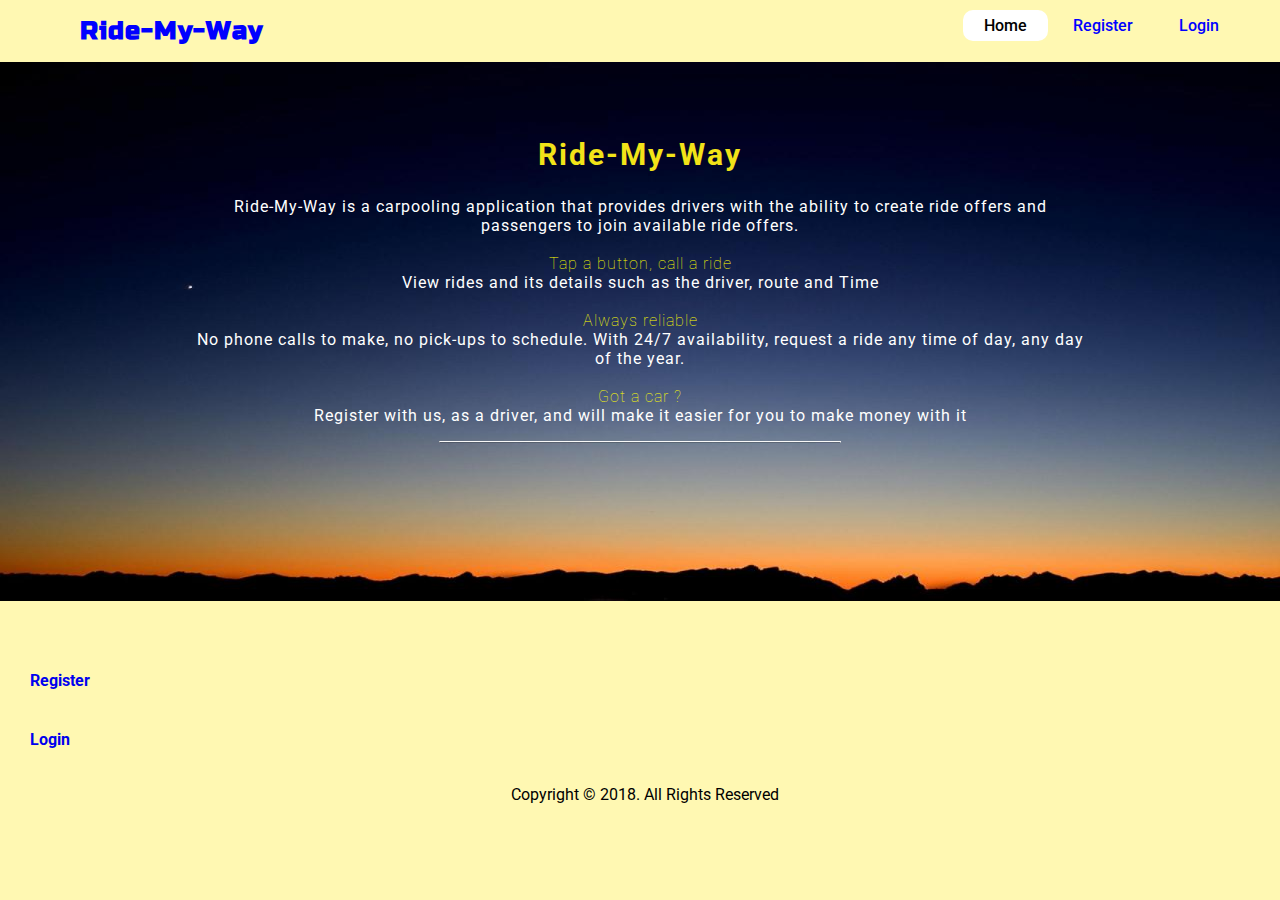
<file: index.html>
<!doctype html>
<html>
<head>
    <meta charset="UTF-8">
		<meta name="viewport" content="width=device-width, initial-scale=1.0">
    <title>Home</title>
		<link rel="stylesheet" href="index.css">
		<link href="https://fonts.googleapis.com/css?family=Roboto" rel="stylesheet">
		<link href="https://fonts.googleapis.com/css?family=Russo+One" rel="stylesheet">
</head>
<body>
	<header>
			<div class="main">
				<div class="logo">
					<ul>
						<li>Ride-My-Way</li>
					</ul>
				</div>
					<ul>
						<li class="active"><a href="#">Home</a></li>
						<li><a href="register_form.html">Register</a></li>
						<li><a href="login_form.html">Login</a></li>
					</ul>
			</div>
	</header>
	
	<div class="clear"></div>
	<div class="container">
		<div class="center">
			<h2>Ride-My-Way</h2>

			<p>Ride-My-Way is a carpooling application that provides drivers with the ability to create ride offers
					and passengers to join available ride offers.<br><br>
				<b class="title_description">Tap a button, call a ride</b><br>
				View rides and its details such as the driver, route and Time <br><br> <b class="title_description">Always reliable</b><br>No phone calls to make, no pick-ups to schedule. With 24/7 availability, request a ride any time of day, any day of the year.<br><br><b class="title_description">Got a car ?</b><br>Register with us, as a driver, and will make it easier for you to make money with it</p>
			<hr class="intro-divider">
		</div>
	</div>
	
	<footer>
		<li><a href="register_form.html">Register</a></li>
		<li><a href="login_form.html">Login</a></li>
		<p class="copyright text-muted small">Copyright © 2018. All Rights Reserved</p>
	</footer>
	
        

</body>
</html>
</file>
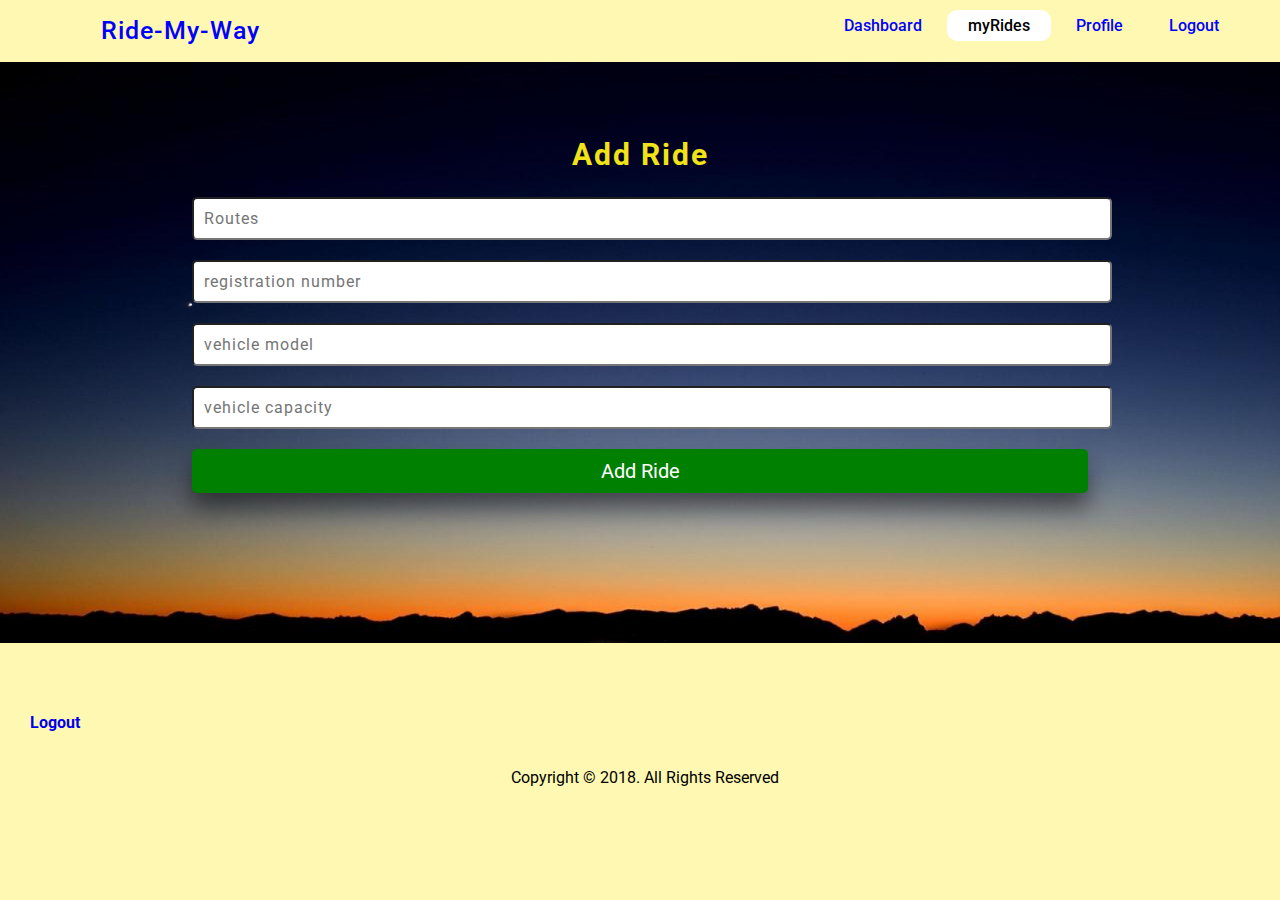
<file: addride.html>
<!doctype html>
<html>
<head>
    <meta charset="UTF-8">
		<meta name="viewport" content="width=device-width, initial-scale=1.0">
    <title>Home</title>
		<link rel="stylesheet" href="index.css">
		<link href="https://maxcdn.bootstrapcdn.com/font-awesome/4.7.0/css/font-awesome.min.css" rel="stylesheet">
</head>
<body>
	<header>
			<div class="main">
				<div class="logo">
					<ul>
						<li><a href="#">Ride-My-Way</a></li>
						<link href="https://fonts.googleapis.com/css?family=Roboto" rel="stylesheet">
						<link href="https://fonts.googleapis.com/css?family=Russo+One" rel="stylesheet">

					</ul>
				</div>
					<ul>
						<li><a href="dashboard.html">Dashboard</a></li>
						<li class="active"><a href="myRequests.html">myRides</a></li>
						<li><a href="profile.html">Profile</a></li>
						<li><a href="login_form.html">Logout</a></li>
					</ul>
			</div>
	</header>
	
	<div class="clear"></div>
	<div class="container">
		<div class="center">
			<h2>Add Ride</h2>
			<h3 id="flash"></h3>
			<form id="addRideForm">
				<div class="inputBox">
					<input id="rideRoute" type="text" name="" required="" placeholder="Routes">
				</div>

				<div class="inputBox">
					<input id="registrationNumber" type="text" name="" required="" placeholder="registration number">
				</div>

				<div class="inputBox">
					<input id="vehicleModel" type="text" name="" required="" placeholder="vehicle model">
				</div>

				<div class="inputBox">
					<input id="vehicleCapacity" type="text" name="" required="" placeholder="vehicle capacity">
				</div>

				<input type="submit" name="" value="Add Ride">
			</form>
		</div>
	</div>
	
	<footer>
		<li><a href="login_form.html">Logout</a></li>
		<p class="copyright text-muted small">Copyright © 2018. All Rights Reserved</p>
	</footer>

	<script src="postride.js"></script>

</body>
</html>
</file>
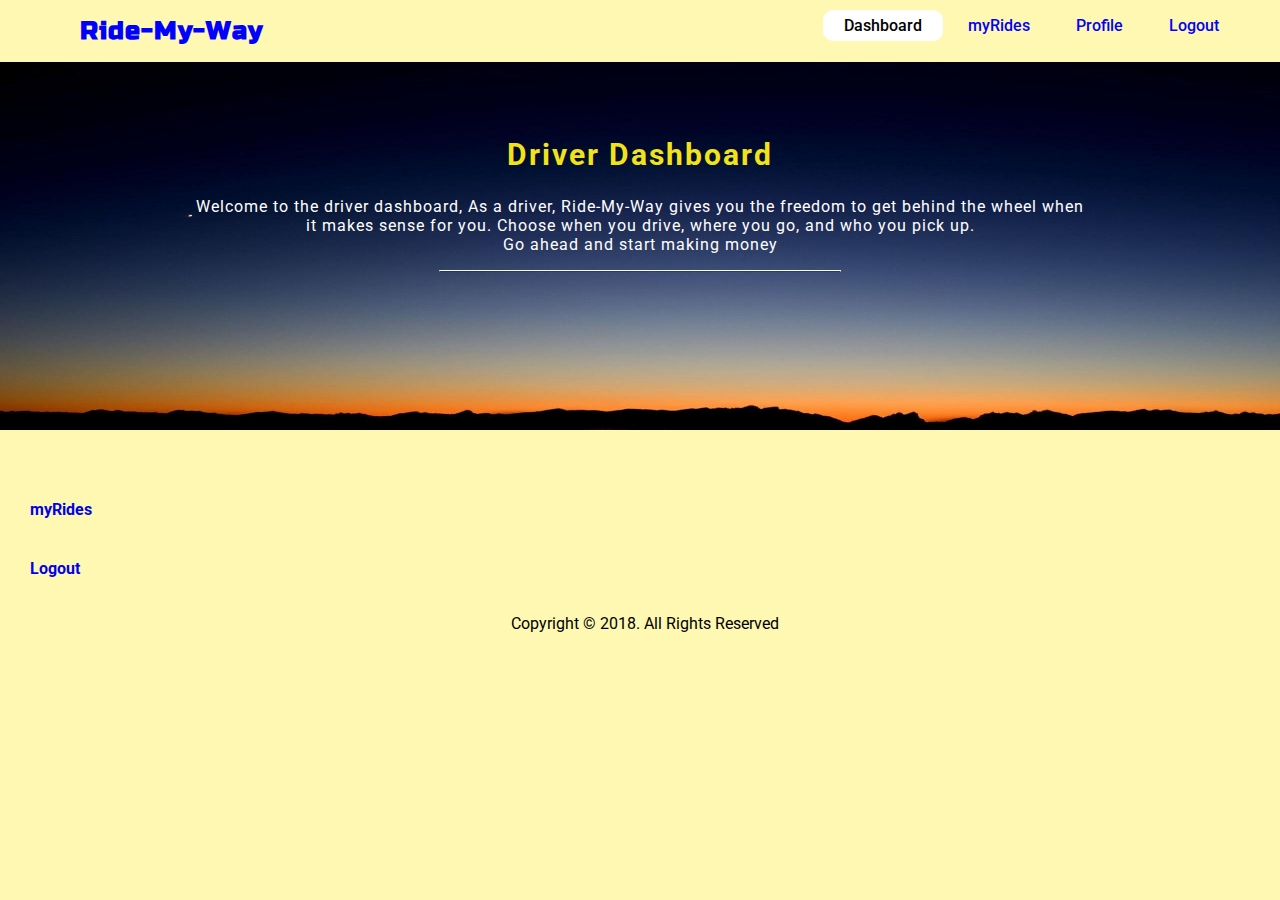
<file: dashboard.html>
<!doctype html>
<html>
<head>
    <meta charset="UTF-8">
		<meta name="viewport" content="width=device-width, initial-scale=1.0">
    <title>Home</title>
		<link rel="stylesheet" href="index.css">
		<link href="https://maxcdn.bootstrapcdn.com/font-awesome/4.7.0/css/font-awesome.min.css" rel="stylesheet">
		<link href="https://fonts.googleapis.com/css?family=Roboto" rel="stylesheet">
		<link href="https://fonts.googleapis.com/css?family=Russo+One" rel="stylesheet">


</head>
<body>
	<header>
			<div class="main">
				<div class="logo">
					<ul>
						<li>Ride-My-Way</li>
					</ul>
				</div>
					<ul>
						<li class="active"><a href="dashboard.html">Dashboard</a></li>
						<li><a href="myRequests.html">myRides</a></li>
						<li><a href="driver_profile.html">Profile</a></li>
						<li><a href="login_form.html">Logout</a></li>
					</ul>
			</div>
	</header>
	
	<div class="clear"></div>
	<div class="container">
		<div class="center">
			<h2>Driver Dashboard</h2>
			<p>Welcome to the driver dashboard, As a driver, Ride-My-Way
				gives you the freedom to get behind the wheel when it makes sense for you.
				Choose when you drive, where you go, and who you pick up.<br>
			Go ahead and start making money</p>
			<hr class="intro-divider">
			
		</div>
	</div>
	
	<footer>
		<li><a href="myRequests.html">myRides</a></li>
		<li><a href="login_form.html">Logout</a></li>
		<p class="copyright text-muted small">Copyright © 2018. All Rights Reserved</p>
	</footer>       

</body>
</html>
</file>
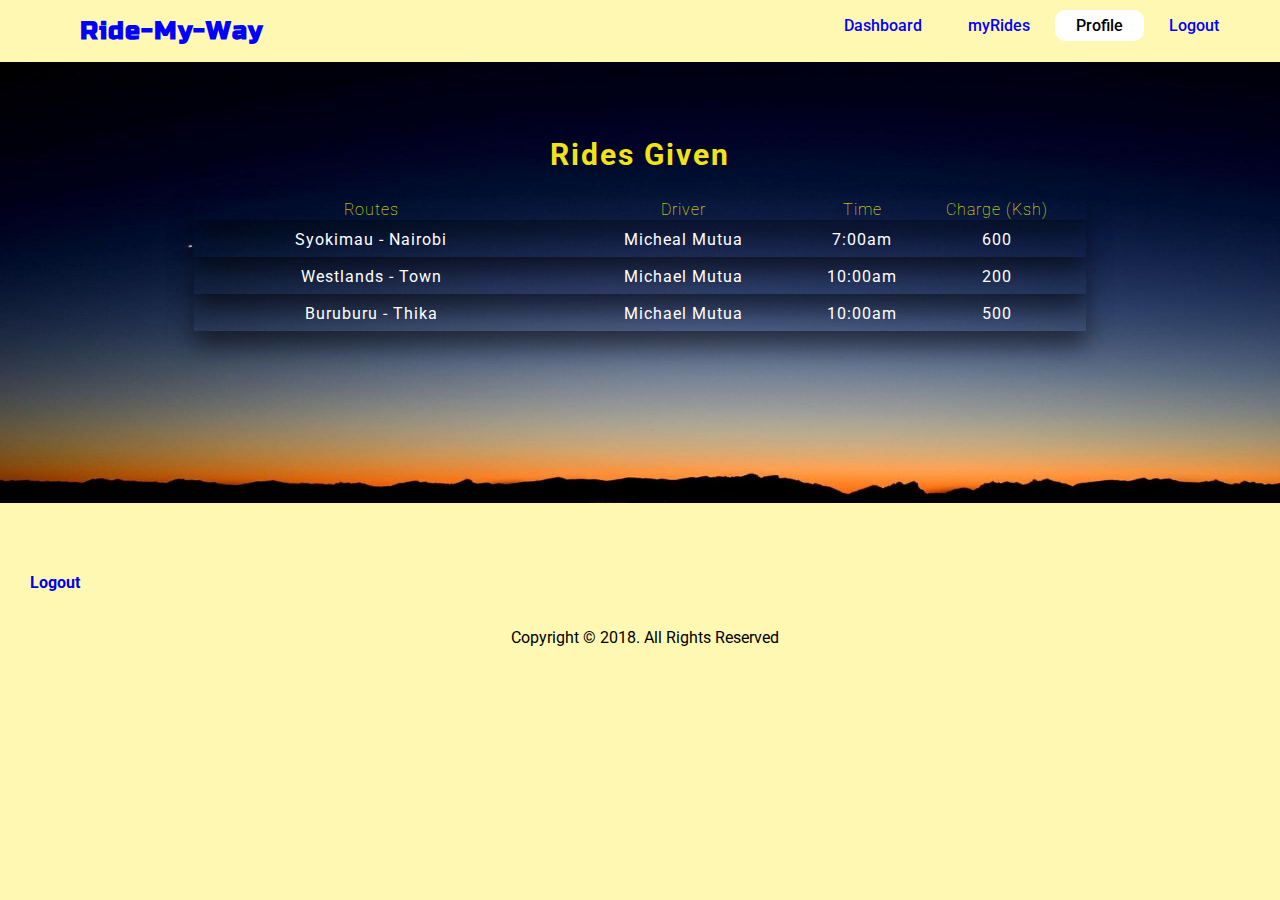
<file: driver_profile.html>
<!doctype html>
<html>
<head>
    <meta charset="UTF-8">
		<meta name="viewport" content="width=device-width, initial-scale=1.0">
    <title>Home</title>
		<link rel="stylesheet" href="index.css">
		<link href="https://fonts.googleapis.com/css?family=Roboto" rel="stylesheet">
		<link href="https://fonts.googleapis.com/css?family=Russo+One" rel="stylesheet">

</head>
<body>
	<header>
			<div class="main">
				<div class="logo">
					<ul>
						<li>Ride-My-Way</li>
					</ul>
				</div>
					<ul>
						<li><a href="dashboard.html">Dashboard</a></li>
						<li><a href="myRequests.html">myRides</a></li>
						<li class="active"><a href="driver_profile.html">Profile</a></li>
						<li><a href="login_form.html">Logout</a></li>
					</ul>
			</div>
	</header>
	
	<div class="clear"></div>
	<div class="container">
		<div class="center">
			<h2>Rides Given</h2>
			<table class="ridetable">
				<thead>
					<th width="40%">Routes</th>
					<th width="30%">Driver</th>
					<th width="10%">Time</th>
					<th width="20%">Charge (Ksh)</th>
				</thead>
				<tbody>
					<td>Syokimau - Nairobi</td>
					<td><a href="driver_profile.html">Micheal Mutua</a></td>
					<td>7:00am</td>
					<td>600</td>
				</tbody>
				<tbody>
					<td>Westlands - Town</td>
					<td><a href="driver_profile.html">Michael Mutua</a></td>
					<td>10:00am</td>
					<td>200</td>
				</tbody>
				<tbody>
					<td>Buruburu - Thika</td>
					<td>Michael Mutua</td>
					<td>10:00am</td>
					<td>500</td>
				</tbody>
			</table>
		</div>
	</div>
	
	<footer>
		<li><a href="login_form.html">Logout</a></li>
		<p class="copyright text-muted small">Copyright © 2018. All Rights Reserved</p>
	</footer>
	
        

</body>
</html>
</file>
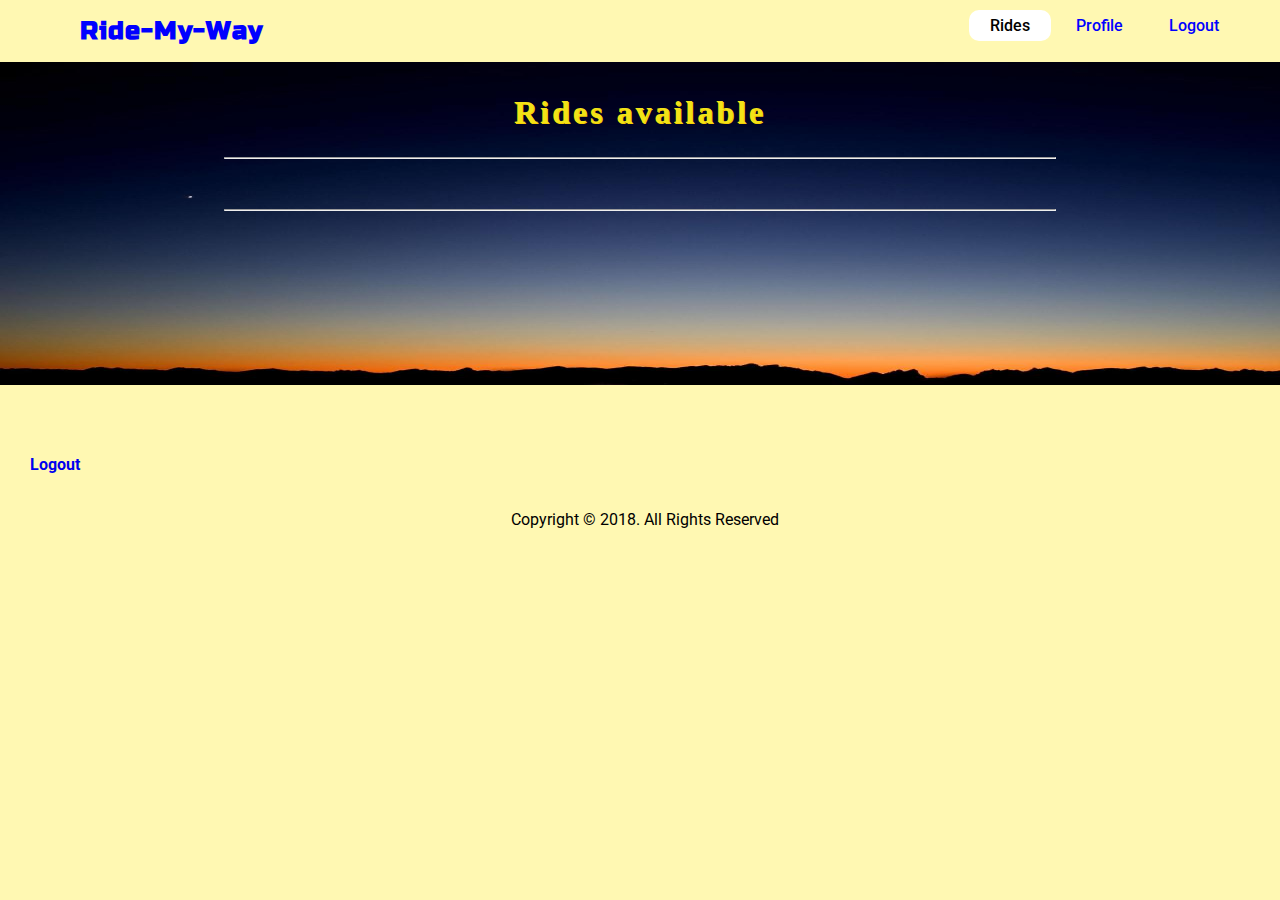
<file: home_user.html>
<!doctype html>
<html>
<head>
    <meta charset="UTF-8">
    <meta name="viewport" content="width=device-width, initial-scale=1.0">
    <title>Home</title>
    <link rel="stylesheet" href="static/css/index.css">
    <link href="https://maxcdn.bootstrapcdn.com/font-awesome/4.7.0/css/font-awesome.min.css" rel="stylesheet">
    <link href="https://fonts.googleapis.com/css?family=Roboto" rel="stylesheet">
    <link href="https://fonts.googleapis.com/css?family=Russo+One" rel="stylesheet">


</head>
<body>
<header>
    <div class="main">
        <div class="logo">
            <ul>
                <li>Ride-My-Way</li>
            </ul>
        </div>
        <ul>
            <li class="active"><a href="home_user.html" id="rides">Rides</a></li>
            <li><a href="profile.html">Profile</a></li>
            <li><a href="login_form.html">Logout</a></li>
        </ul>
    </div>
</header>

<div class="clear"></div>

<div class="container">
    <div class="center">
        <h2>Rides available</h2>
        <hr>
        <table class="ridetable" id="rideTable">
            <thead id="table_headers"></thead>
            <tbody id="rideOffered"></tbody>
        </table>
        <hr>
    </div>
</div>


<footer>
    <li><a href="login_form.html">Logout</a></li>
    <p class="copyright text-muted small">Copyright © 2018. All Rights Reserved</p>
</footer>

<script src="https://code.jquery.com/jquery-3.3.1.min.js"></script>
<script>
    $(document).ready(function () {

        //collapse and expand sections
        $('.breakrow').click(function () {

            $(this).nextUntil('tr.breakrow').animate({height: "toggle", opacity: "toggle"}, "slow");
        })
    });

    $(document).ready(function () {
        $('.check').click(function () {
            $(this).nextUntil('tr.call').css("color", "green");

        })
    })
</script>
<script src="static/js/rides.js"></script>
<script src="static/js/ride.js"></script>

</body>
</html>
</file>
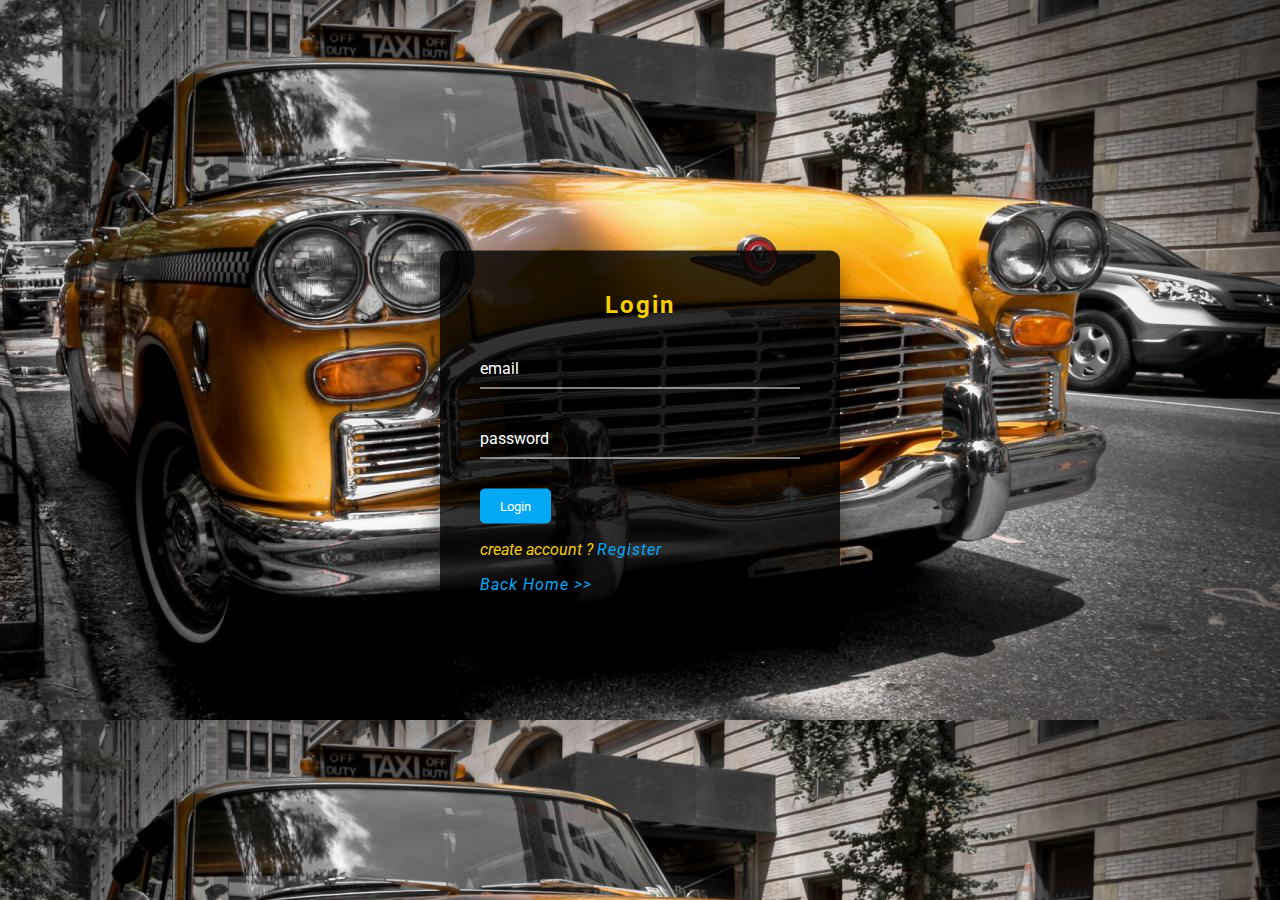
<file: login_form.html>
<!doctype html>
<html>
<head>
    <meta charset="UTF-8">

    <title>Login</title>
		<meta name="viewport" content="width=device-width, initial-scale=1.0">
		<link rel="stylesheet" href="style.css">
		<link href="https://fonts.googleapis.com/css?family=Roboto" rel="stylesheet">

</head>
<body>
	<div class="box">
		<h2>Login</h2>
		<h3 id="flash"></h3>

		<form id="loginForm">
			<div class="inputBox">
				<input id="loginEmail" type="email" name="" required="">
				<label>email</label>
			</div>
			<div class="inputBox">
				<input type="password" id="loginPassword" name="" required="">
				<label>password</label>

			</div>
			<input type="submit" id="loginButton" name="" value="Login">
			<p><i>create account ? </i><a href="register_form.html">Register</a></p>
			<p><a href="index.html"> Back Home >></a></p>

		</form>
	</div>

	<script src="signin.js"></script>
</body>
</html>
</file>
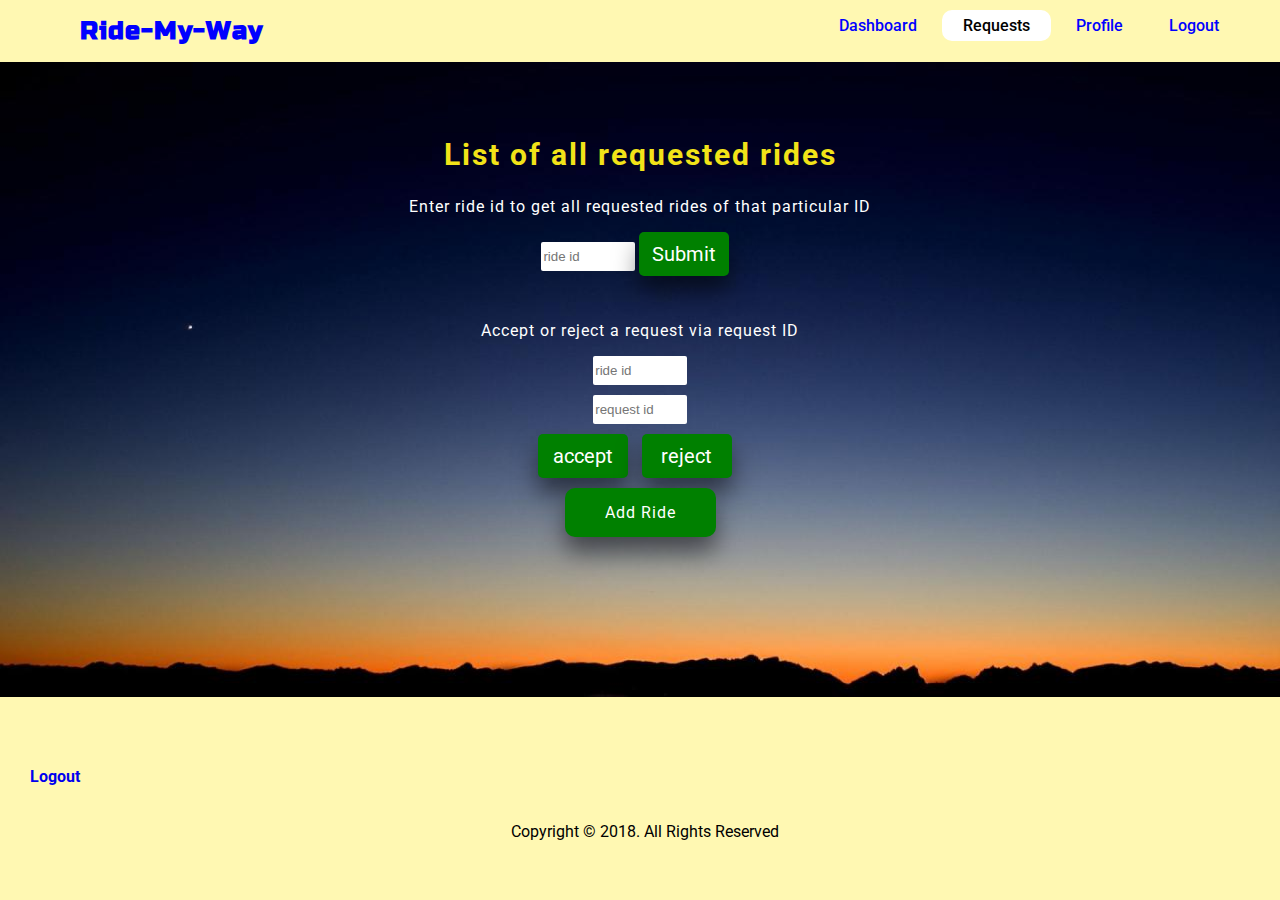
<file: myRequests.html>
<!doctype html>
<html>
<head>
    <meta charset="UTF-8">
		<meta name="viewport" content="width=device-width, initial-scale=1.0">
    <title>Home</title>
		<script src="https://code.jquery.com/jquery-3.3.1.min.js"></script>
		<link rel="stylesheet" href="index.css">
		<link href="https://fonts.googleapis.com/css?family=Roboto" rel="stylesheet">
		<link href="https://fonts.googleapis.com/css?family=Russo+One" rel="stylesheet">

</head>
<body>
	<header>
			<div class="main">
				<div class="logo">
					<ul>
						<li>Ride-My-Way</li>
					</ul>
				</div>
					<ul>
						<li><a href="dashboard.html">Dashboard</a></li>
						<li class="active"><a href="myRequests.html">Requests</a></li>
						<li><a href="driver_profile.html">Profile</a></li>
						<li><a href="Login_Form.html">Logout</a></li>
					</ul>
			</div>
	</header>
	
	<div class="clear"></div>
	<div class="container">
		<div class="center">
			<h2>List of all requested rides</h2>
			<p>Enter ride id to get all requested rides of that particular ID</p>
			<div>
				<form id="requestRidesForm">
					<input id="rideId" class="requestInput" type="number" placeholder="ride id">
                    <input id="requestedRideButton" class="requestButton" type="submit">
				</form>


				<table class="ridetable">
					<tr id="requestTableHeaders"></tr>
					<tbody class="row" id="requestData"></tbody>
				</table>

				<div id="accept_requestDiv">
					<p>Accept or reject a request via request ID</p>
					<form id="accept_requestForm">
						<input id="acceptRide_Id" class="requestInput" type="number" placeholder="ride id"><br>
						<input id="requestId" class="requestInput" type="number" placeholder="request id"><br>
						<input id="acceptButton" class="requestButton" type="submit" value="accept">
						<input id="rejectButton" class="requestButton" type="submit" value="reject">
					</form>
				</div>

				<form action="addride.html">
					<button>Add Ride</button>
				</form>
		</div>
	</div>
	</div>

	<footer>
		<li><a href="login_form.html">Logout</a></li>
		<p class="copyright text-muted small">Copyright © 2018. All Rights Reserved</p>
	</footer>
	
	
	<script type="text/javascript">
		
	
		$(".accept").active(function(){
				//$(this).nextUntil('td.accept').css("color", "red" );
			$("td.accept").css({"color": "red"});
		})

	</script>

	<script src="requested_rides.js"></script>

</body>
</html>
</file>
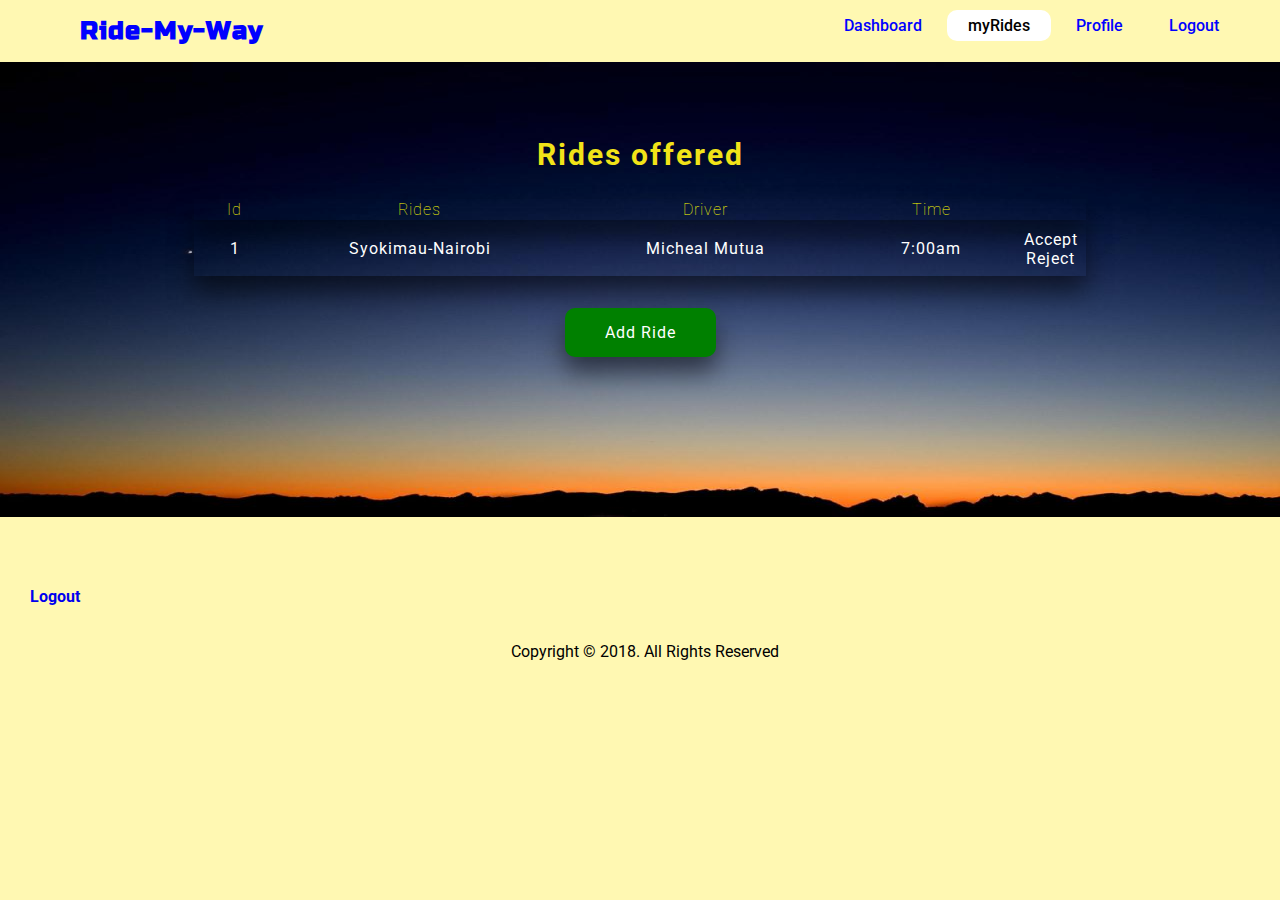
<file: myRides.html>
<!doctype html>
<html>
<head>
    <meta charset="UTF-8">
		<meta name="viewport" content="width=device-width, initial-scale=1.0">
    <title>Home</title>
		<script src="https://code.jquery.com/jquery-3.3.1.min.js"></script>
		<link rel="stylesheet" href="index.css">
		<link href="https://fonts.googleapis.com/css?family=Roboto" rel="stylesheet">
		<link href="https://fonts.googleapis.com/css?family=Russo+One" rel="stylesheet">

</head>
<body>
	<header>
			<div class="main">
				<div class="logo">
					<ul>
						<li>Ride-My-Way</li>
					</ul>
				</div>
					<ul>
						<li><a href="dashboard.html">Dashboard</a></li>
						<li class="active"><a href="myRides.html">myRides</a></li>
						<li><a href="driver_profile.html">Profile</a></li>
						<li><a href="Login_Form.html">Logout</a></li>
					</ul>
			</div>
	</header>
	
	<div class="clear"></div>
	<div class="container">
		<div class="center">
			<h2>Rides offered</h2>
			<table class="ridetable">
					<tr>
             <th width="10%"> Id </th>
             <th width="35%"> Rides </th>
             <th width="35%"> Driver </th>
             <th width="20%"> Time </th>
						<th width="10%"></th>
           </tr>
				<tbody class="row">
					
					<td>1</td>
					<td>Syokimau-Nairobi</td>
					<td>Micheal Mutua</td>
					<td>7:00am</td>
					<td><a class="accept" href="#">Accept</a><br><a class="reject" href="#">Reject</a></td>
				</tbody>

			</table>
			<form action="addride.html">
				<button>Add Ride</button>
			</form>
		</div>
	</div>
	
	<footer>
		<li><a href="login_form.html">Logout</a></li>
		<p class="copyright text-muted small">Copyright © 2018. All Rights Reserved</p>
	</footer>
	
	
	<script type="text/javascript">
		
	
		$(".accept").active(function(){
				//$(this).nextUntil('td.accept').css("color", "red" );
			$("td.accept").css({"color": "red"});
		})
	
		
		
	</script>

</body>
</html>
</file>
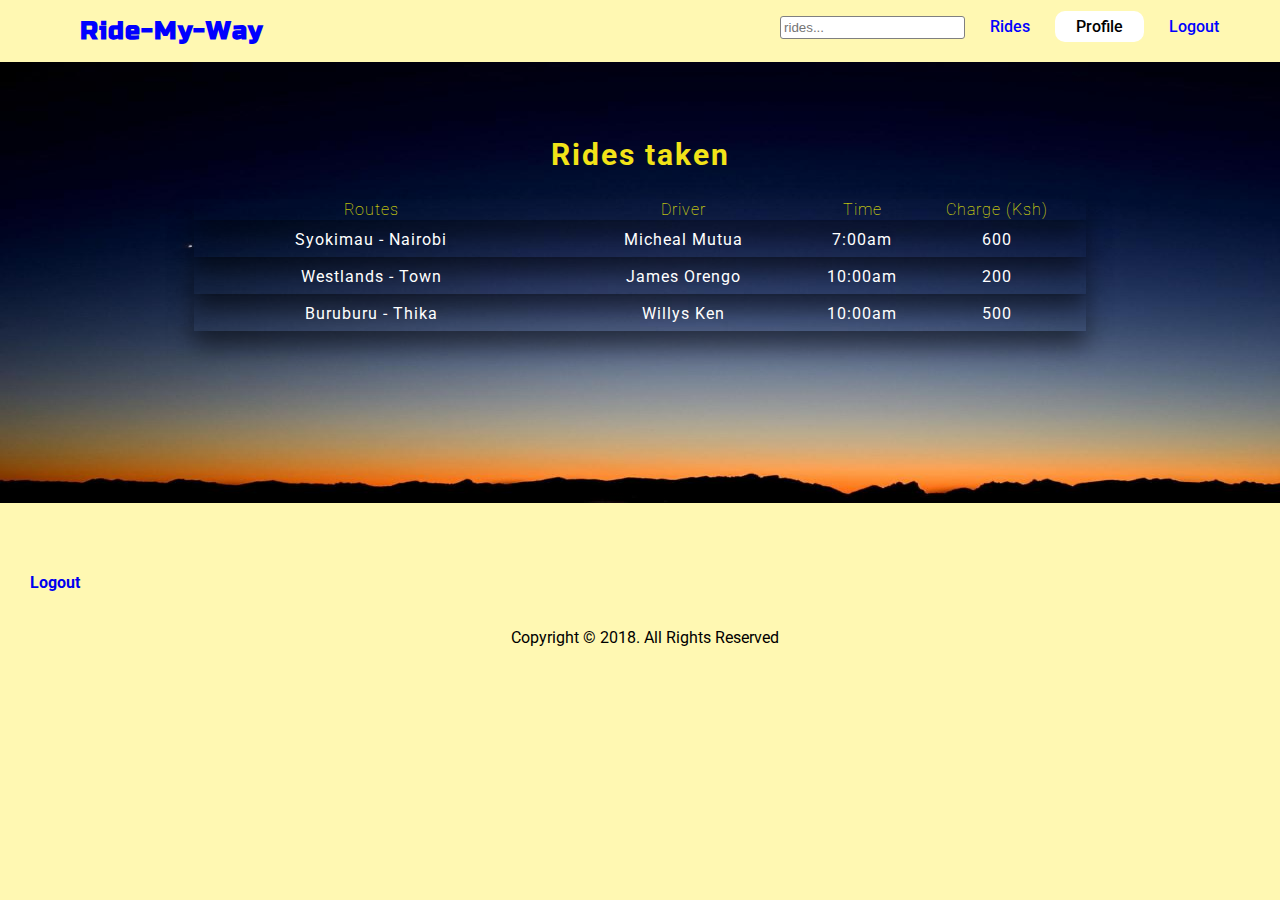
<file: profile.html>
<!doctype html>
<html>
<head>
    <meta charset="UTF-8">
		<meta name="viewport" content="width=device-width, initial-scale=1.0">
    <title>Home</title>
		<link rel="stylesheet" href="index.css">
		<link href="https://fonts.googleapis.com/css?family=Roboto" rel="stylesheet">
		<link href="https://fonts.googleapis.com/css?family=Russo+One" rel="stylesheet">


</head>
<body>
	<header>
			<div class="main">
				<div class="logo">
					<ul>
						<li>Ride-My-Way</li>
					</ul>
				</div>
					<ul>
						<input type="text" placeholder="rides...">
						<li ><a href="home_user.html">Rides</a></li>
						<li class="active"><a href="profile.html">Profile</a></li>
						<li><a href="login_form.html">Logout</a></li>
					</ul>
			</div>
	</header>
	
	<div class="clear"></div>
	<div class="container">
		<div class="center">
			<h2>Rides taken</h2>
			<table class="ridetable">
				<tr>
					<th width="40%">Routes</th>
					<th width="30%">Driver</th>
					<th width="10%">Time</th>
					<th width="20%">Charge (Ksh)</th>
				</tr>
				<tbody>
					<td><a href="#">Syokimau - Nairobi</a></td>
					<td><a href="#">Micheal Mutua</a></td>
					<td><a href="#">7:00am</a></td>
					<td><a href="#">600</a></td>
				</tbody>
				<tbody>
					<td><a href="#">Westlands - Town</a></td>
					<td><a href="#">James Orengo</a></td>
					<td><a href="#">10:00am</a></td>
					<td><a href="#">200</a></td>
				</tbody>
				<tbody>
					<td><a href="#">Buruburu - Thika</a></td>
					<td><a href="#">Willys Ken</a></td>
					<td><a href="#">10:00am</a></td>
					<td><a href="#">500</a></td>
				</tbody>
			</table>
		</div>
	</div>
	
	<footer>
		<li><a href="login_form.html">Logout</a></li>
		<p class="copyright text-muted small">Copyright © 2018. All Rights Reserved</p>
	</footer>
	
        

</body>
</html>
</file>
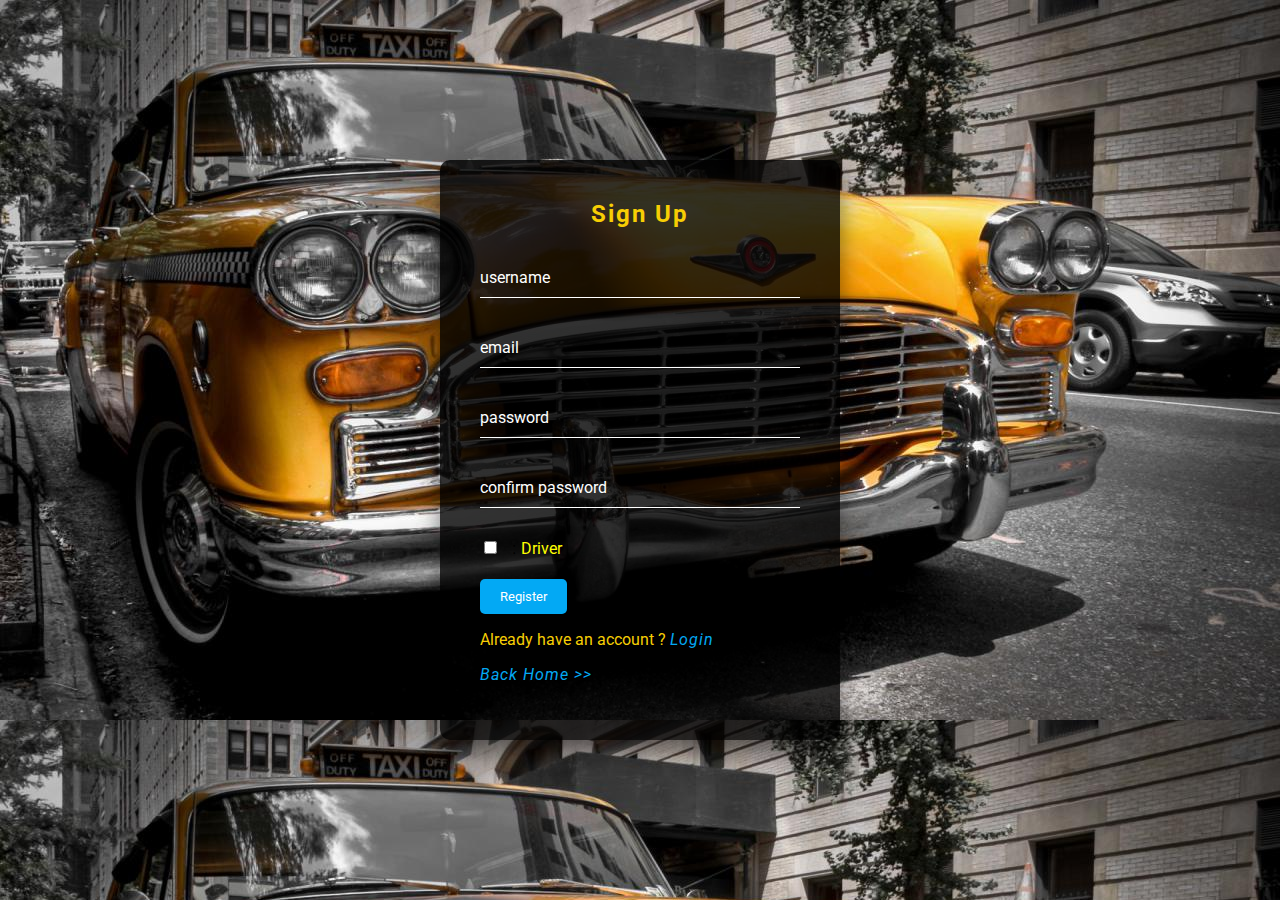
<file: register_form.html>
<!doctype html>
<html>
<head>
    <meta charset="UTF-8">
		<meta name="viewport" content="width=device-width, initial-scale=1.0">
		<meta name="viewport" content="width=device-width, initial-scale=1.0">
    <title>Register</title>
		<link rel="stylesheet" href="style.css">
		<link href="https://fonts.googleapis.com/css?family=Roboto" rel="stylesheet">

</head>
<body>


	<div class="box" >

		<form id="signUpPassenger">
			<h2>Sign Up</h2>
			<h3 id="flash"></h3>
			<div class="inputBox">
				<input type="text" id="username" required>
				<label>username</label>
			</div>
			<div class="inputBox">
				<input type="text" id="email" name="" required>
				<label>email</label>
			</div>
			<div class="inputBox">
				<input type="password" id="password" name="" required>
				<label>password</label>
			</div>
			<div class="inputBox">
				<input type="password" id="confirmPassword" name="" required>
				<label>confirm password</label>
			</div>

			<input type="checkbox" id="isDriver">: <span>Driver</span><br>

			<input type="submit" id="submit" name="" value="Register">
			<p>Already have an account ? <a href="login_form.html">Login</a></p>
			<!--<p class="message">Register as<a href="#"> Driver</a></p>-->
			<p><a href="index.html"> Back Home >> </a></p>
		</form>
	</div>

	<script src="signup.js"></script>
	<script src="https://code.jquery.com/jquery-3.3.1.min.js"></script>


</body>
</html>
</file>
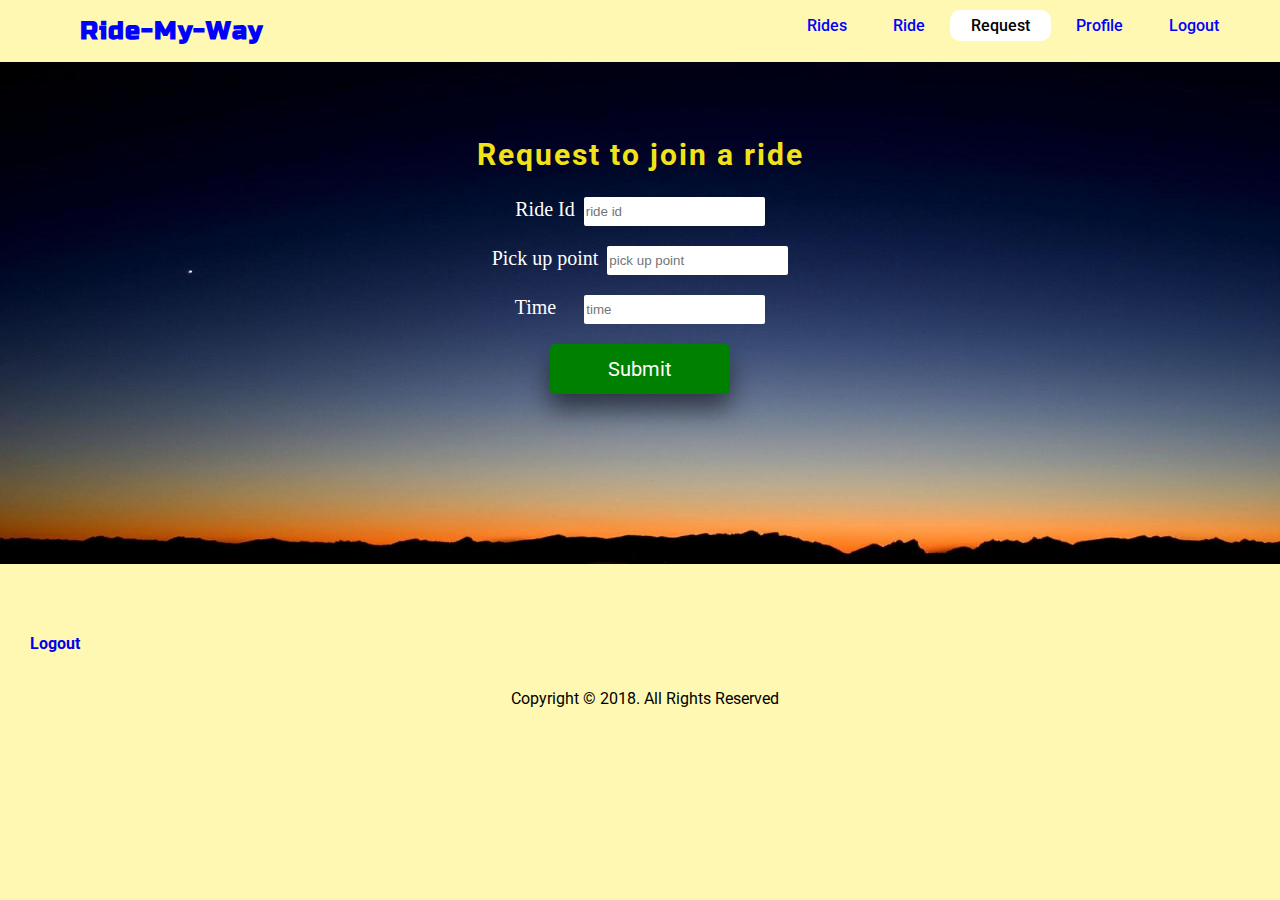
<file: requestRide.html>
<!DOCTYPE html>
<html lang="en">
<head>
    <meta charset="UTF-8">
    <title>Request</title>
    <link rel="stylesheet" href="index.css">
    <link href="https://maxcdn.bootstrapcdn.com/font-awesome/4.7.0/css/font-awesome.min.css" rel="stylesheet">
    <link href="https://fonts.googleapis.com/css?family=Roboto" rel="stylesheet">
    <link href="https://fonts.googleapis.com/css?family=Russo+One" rel="stylesheet">
</head>
<body>
    <header>
			<div class="main">
				<div class="logo">
					<ul>
						<li>Ride-My-Way</li>
					</ul>
				</div>
					<ul>
						<li><a href="home_user.html" id="rides">Rides</a></li>
                        <li><a href="ride.html" id="ride">Ride</a></li>
                        <li class="active"><a href="requestRide.html" id="request">Request</a></li>
						<li><a href="profile.html">Profile</a></li>
						<li><a href="login_form.html">Logout</a></li>
					</ul>
			</div>
	</header>

    <div class="clear"></div>

	<div class="container">

        <div class="center">

            <h2>Request to join a ride</h2>
			<div id="requestDiv">
				<form id="requestForm">
                    <h2 id="flash"></h2>
                    <div class="input_box">
					    <label>Ride Id</label>
                        <input id="rideId" type="number" placeholder="ride id"><br>
                    </div>

                    <div class="input_box">
					    <label>Pick up point</label>
                        <input id="pickUpPoint" type="text" placeholder="pick up point"><br>
                    </div>

                    <div class="input_box">
                        <label>Time</label><input id="time" type="text" placeholder="time">
                    </div>

                    <div class="input_box">
                        <input id="requestButton" type="submit">
                    </div>
				</form>

			</div>

		</div>
    </div>




    <footer>
		<li><a href="login_form.html">Logout</a></li>
		<p class="copyright text-muted small">Copyright © 2018. All Rights Reserved</p>
	</footer>

    <script src="request.js"></script>

</body>
</html>
</file>
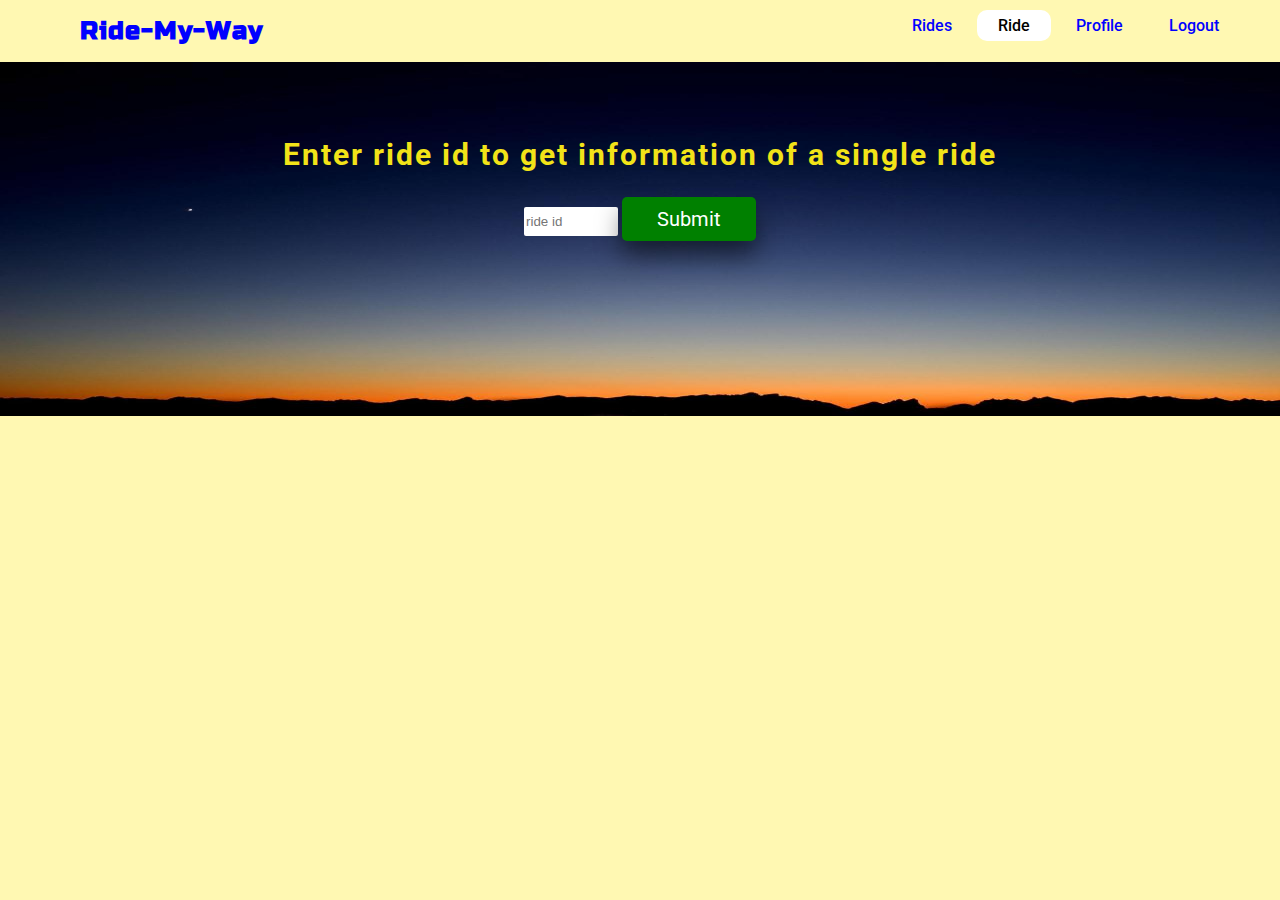
<file: ride.html>
<!DOCTYPE html>
<html lang="en">
<head>
    <meta charset="UTF-8">
    <title>Ride</title>
    <link rel="stylesheet" href="index.css">
    <link href="https://maxcdn.bootstrapcdn.com/font-awesome/4.7.0/css/font-awesome.min.css" rel="stylesheet">
    <link href="https://fonts.googleapis.com/css?family=Roboto" rel="stylesheet">
    <link href="https://fonts.googleapis.com/css?family=Russo+One" rel="stylesheet">

</head>
<body>
    <header>
			<div class="main">
				<div class="logo">
					<ul>
						<li>Ride-My-Way</li>
					</ul>
				</div>

					<ul>
						<li><a href="home_user.html" id="rides">Rides</a></li>
                        <li class="active"><a href="ride.html" id="ride">Ride</a></li>
						<li><a href="profile.html">Profile</a></li>
						<li><a href="login_form.html">Logout</a></li>
					</ul>
			</div>
	</header>

    <div class="clear"></div>

	<div class="container">
		<div class="center">

            <h2>Enter ride id to get information of a single ride</h2>
			<div>
				<form id="getRideForm">
					<input id="getRideInput" type="number" placeholder="ride id">
                    <input id="getRideButton" type="submit">


				</form>

			</div>

            <div id="rideDiv">
                    <table id="rideDetails">

                    </table>
                </div>


		</div>


	</div>

    <script src="ride.js"></script>
</body>
</html>
</file>
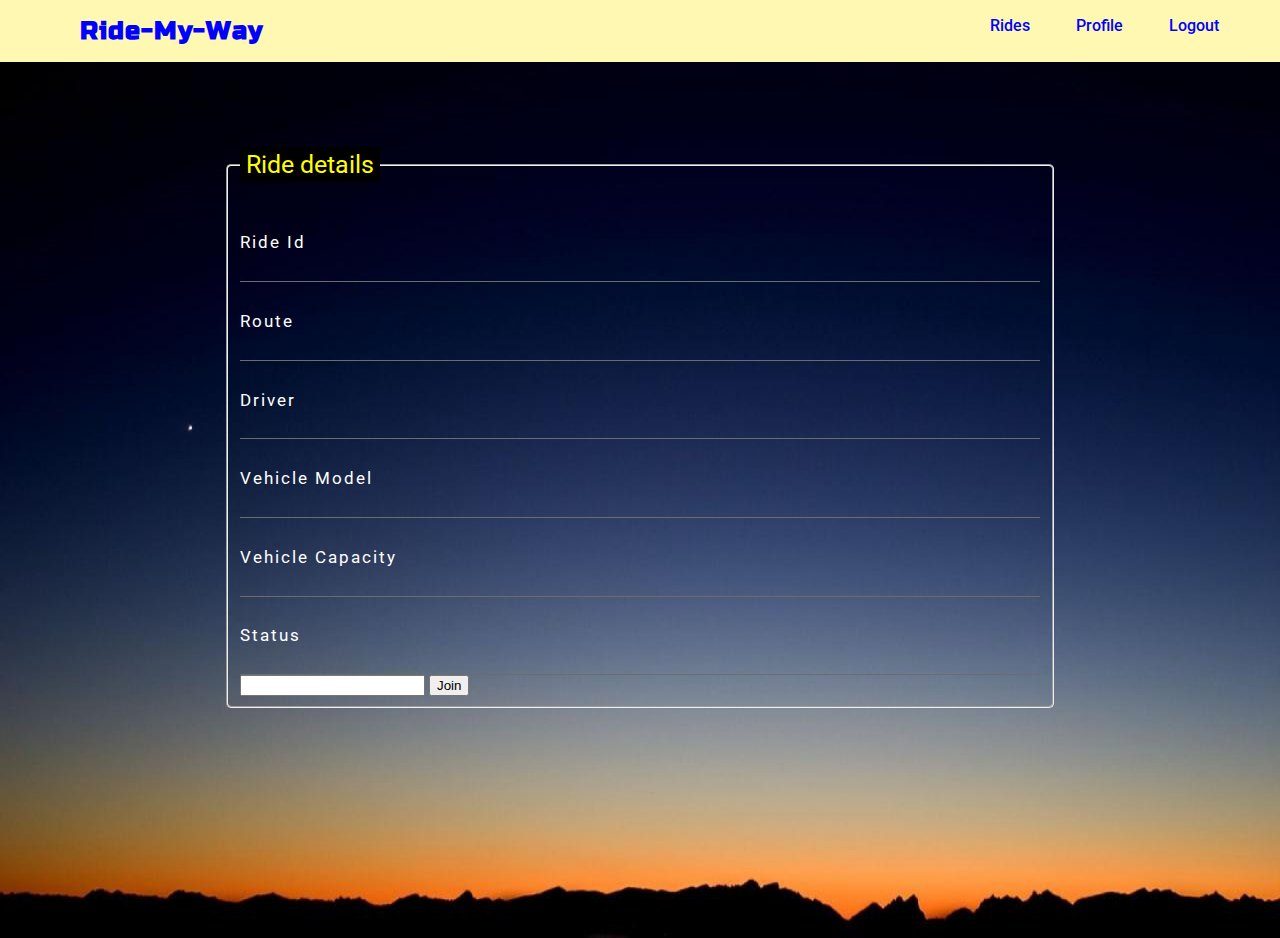
<file: View_ride.html>
<!DOCTYPE html>
<html lang="en">
<head>
    <meta charset="UTF-8">
    <title>Ride</title>
    <meta charset="UTF-8">
    <meta name="viewport" content="width=device-width, initial-scale=1.0">
    <title>Home</title>
    <link rel="stylesheet" href="static/css/index.css">
    <link href="https://maxcdn.bootstrapcdn.com/font-awesome/4.7.0/css/font-awesome.min.css" rel="stylesheet">
    <link href="https://fonts.googleapis.com/css?family=Roboto" rel="stylesheet">
    <link href="https://fonts.googleapis.com/css?family=Russo+One" rel="stylesheet">
</head>

<body>

<header>
    <div class="main">
        <div class="logo">
            <ul>
                <li>Ride-My-Way</li>
            </ul>
        </div>
        <ul>
            <li><a href="home_user.html">Rides</a></li>
            <li><a href="profile.html">Profile</a></li>
            <li><a href="login_form.html">Logout</a></li>
        </ul>
    </div>
</header>

<div class="clear"></div>

<div class="container">
    <div class="viewRideCenter">

        <fieldset>
            <legend>Ride details</legend>
            <p id="requestFlash"></p>
            <div class="rideData">
                <label>Ride Id</label> <label id="rideID" style="margin-left: 15em"></label>
            </div>
            <div class="rideData">
                <label>Route</label><label id="route" style="margin-left: 10em"></label>
            </div>
            <div class="rideData">
                <label>Driver</label><label id="driver" style="margin-left: 14em"></label>
            </div>
            <div class="rideData">
                <label>Vehicle Model</label><label id="vehicleModel" style="margin-left: 8em"></label>
            </div>
            <div class="rideData">
                <label>Vehicle Capacity</label><label id="vehicleCapacity" style="margin-left: 9em"></label>
            </div>
            <div class="rideData">
                <label>Status</label><label id="status" style="margin-left: 13em"></label>
            </div>
            <div id="joinDiv">
                <form>
                    <input id="pickUpPoint">
                    <button id="joinButton">Join</button>
                </form>
            </div>

        </fieldset>
    </div>
</div>
</body>

<script src="static/js/ride.js"></script>
<script src="static/js/request.js"></script>

</html>
</file>
<file: index.css>
body{
	padding: 0;
	margin: 0;
	background-color: #fff8b2;
}
.logo{
	float: left;
	height: auto;
	font-weight: 500;
}

.logo li{
	color: blue;
	font-family: 'Russo One', sans-serif;
	letter-spacing: 1px;
	font-size: 25px;
	font-weight: 700;
}

ul{
	float: right;
	list-style-type: none;
}

ul input{
	padding: 3px;
	border-radius: 3px;
	border: 1px solid grey;
	
	
	
}

ul li{
	display: inline-block;
}

ul li a{
	text-decoration: none;
	color: blue;
	border-radius: 10px;
	padding: 5px 20px;
	border: 1px solid transparent;
	transition: 0.6s ease;
	font-weight: 500;
	font-family: roboto;
	
}

ul li a:hover{
	background-color: yellow;
	color: #000;
}

ul li.active a{
	background-color: #fff;
	color: #000;
}

.main{
	max-width: 1200px;
	margin: auto;
}

.clear{
	clear: both;
}

.center h2{
	color: #f2e318;
	font-size: 30px;
	font-family: roboto;
	letter-spacing: 2px
}

.center p{
	color: #ffffff;
	font-family: roboto;
	letter-spacing: 1px;
}

.center .title_description{
	color: yellow;
	font-weight: 100;
}

.intro-divider {
    width: 400px;
    border-top: 1px solid #f8f8f8;
    border-bottom: 1px solid rgba(0,0,0,0.2);
}

.container{
	padding: 0;
	margin: 0;
	background-image: url(images/index1.jpg);
	background-size: cover;
	background-size: 100% 100%;
	padding-top: 50px;
  padding-bottom: 150px;
}

.center {
    margin: auto;
    width: 70%;
    margin-top: 10px;
	text-align: center;
}

.center h1{
	text-align: center;
}


table{
	text-align: center;
	font-family: roboto;
	box-sizing: border-box;
	letter-spacing: 1px;
	width: 100%;
	margin-bottom: 20px;

	
}

table th{
	color: yellow;
	font-weight: 100;
}

table tr{
	box-shadow: 0 15px 25px rgba(0,0,0,.5);
}

table tbody tr:hover{
	background-color: rgba(0,0,0,.5);
}


table td{
	color: white;
	
}

table tbody .metadata{
	display: none;
}



.ridetable td{
	padding: 0 2px;
	padding: 8px;


}


.ridetable a{
	color: white;
	text-decoration: none;

}
.ridetable a:hover{
	color: #f2e318;
	text-decoration: underline;
}



.profiletable{
	width: 600px;
}

.center button{
	text-align: center;
	padding: 15px 40px;
	margin: 10px;
	background-color: green;
	border: none;
	border-radius: 10px;
	font-size: 16px;
	font-family: roboto;
	letter-spacing: 1px;
	color: white;
	cursor: pointer;
	box-shadow: 0 15px 25px rgba(0,0,0,.5);
	outline: none;
	
}

#RideDet{
	float: left;
}





/* css for addride.html */

#flash{
	color: green;
}
.center .inputBox {
	position: relative;

}

#getRideInput{
	height: 25px;
	width: 10%;
	margin-bottom: 10px;
	border: none;
	border-radius: 2px;
	padding: 2px;

}

#getRideButton{
	width: 15%;


}

#rideDiv{
	margin-top: 0px;
}

.center .inputBox input{
	width: 100%;
	padding: 10px 10px;
	font-size: 16px;
	color: black;
	letter-spacing: 1px;
	margin-bottom: 20px;
	border-radius: 5px;
	outline: none;
	font-family: roboto;
}

.center input[type="submit"]{
	background: transparent;
	border: none;
	outline: none;
	color: #fff;
	background: green;
	width: 100%;
	padding: 10px 10px;
	cursor: pointer;
	border-radius: 5px;
	font-family: roboto;
	font-size: 20px;
	box-shadow: 0 15px 25px rgba(0,0,0,.5);
	
}

footer {
  padding-left: 10px;
	padding-top: 50px;   
}

footer li{	
	list-style-type: none;
	padding: 20px;
}

footer li a{
	text-decoration: none;
	font-family: roboto;
	font-weight: 700;
}

footer p.copyright {
	text-align: center;
	font-family: roboto;
}

/* requestRide.html */

#requestDiv{
	text-align: center;
}

.input_box{
	text-align: center;
	margin: 20px 0;
}

.input_box label{
	color: white;
	font-size: 20px;
	margin-right: 5px;
}

.input_box input{
	height: 25px;
	border-radius: 2px;
	border: none;
	padding: 2px;

}

.input_box #time{
	margin-left: 23px;
}

.input_box #requestButton{
	width: 20%;
	height: 50px;
}

#flash{
    color: green;
}

/* myRequests.html*/

#requestRidesForm{
    margin-bottom: 10px;
}

.requestInput{
    height: 25px;
	width: 10%;
	margin-bottom: 10px;
	border: none;
	border-radius: 2px;
	padding: 2px;
}

#requestRidesForm .requestButton{
    width: 10%;
    margin-right: 10px;
}

#accept_requestForm .requestButton{
    width: 10%;
    margin-right: 10px;
}

#accept_requestDiv {
    margin-top: 30px;

}
</file>
<file: static/css/index.css>
body {
    padding: 0;
    margin: 0;
    background-color: #fff8b2;
}

.logo {
    float: left;
    height: auto;
    font-weight: 500;
}

.logo li {
    color: blue;
    font-family: 'Russo One', sans-serif;
    letter-spacing: 1px;
    font-size: 25px;
    font-weight: 700;
}

.main ul {
    float: right;
    list-style-type: none;
}

ul input {
    padding: 3px;
    border-radius: 3px;
    border: 1px solid grey;
}

ul li {
    display: inline-block;
}

ul li a {
    text-decoration: none;
    color: blue;
    border-radius: 10px;
    padding: 5px 20px;
    border: 1px solid transparent;
    transition: 0.6s ease;
    font-weight: 500;
    font-family: roboto;

}

ul li a:hover {
    background-color: yellow;
    color: #000;
}

ul li.active a {
    background-color: #fff;
    color: #000;
}

.main {
    max-width: 1200px;
    margin: auto;
}

.clear {
    clear: both;
}

.center h2 {
    color: #f2e318;
    font-size: xx-large;
    font-family: "Times New Roman";
    letter-spacing: 3px;
    text-shadow: 1px 1px #f7ce04;
}

#rideTable {
    padding: 3px 0;
}

hr {
    margin-bottom: 1.5em;
}

.center p {
    color: #ffffff;
    font-family: roboto;
    letter-spacing: 1px;
}

.center .title_description {
    color: yellow;
    font-weight: 100;
}

.intro-divider {
    width: 400px;
    border-top: 1px solid #f8f8f8;
    border-bottom: 1px solid rgba(0, 0, 0, 0.2);
}

.container {
    padding: 0;
    margin: 0;
    background-image: url(../../images/index1.jpg);
    background-size: cover;
    background-size: 100% 100%;
    padding-top: 5px;
    padding-bottom: 150px;
}

.center {
    margin: 0 auto;
    width: 65%;
    margin-top: 10px;
    text-align: center;
    /*margin-right: 1em;*/
}

.center h1 {
    text-align: center;

}

table {
    text-align: center;
    font-family: roboto;
    box-sizing: border-box;
    letter-spacing: 2px;
    width: 100%;
    margin-bottom: 20px;
}

table th {
    color: yellow;
    font-weight: 100;
}

table tr {
    box-shadow: 0 15px 25px rgba(0, 0, 0, .5);
}

table tbody tr:hover {
    background-color: rgba(0, 0, 0, .5);
}

table td {
    color: white;

}

table tbody .metadata {
    display: none;
}

.ridetable td {
    padding: 0 2px;
    padding: 8px;

}

.ridetable a {
    color: white;
    text-decoration: none;

}

.ridetable a:hover {
    color: #f2e318;
    text-decoration: underline;
}

.profiletable {
    width: 600px;
}

.center button {
    text-align: center;
    padding: 5px 30px;
    /*margin: 10px;*/
    background-color: green;
    border: none;
    border-radius: 10px;
    font-size: 16px;
    font-family: roboto;
    letter-spacing: 1px;
    color: white;
    cursor: pointer;
    box-shadow: 0 15px 25px rgba(0, 0, 0, .5);
    outline: none;

}

#flash {
    color: green;
}

/*.center .inputBox {*/
    /*position: relative;*/

/*}*/

#getRideButton {
    width: 15%;

}

#ridesDiv {
    margin: 8em 0 0 1.5em;
}

#ridesDiv p {
    color: white;
    font-size: 18px;
    font-family: roboto;
    letter-spacing: 2px;

}

.btn {
    background: blue;
    height: 2.5em;
    border-radius: 6px;
    border-color: orange;
    box-shadow: 2px 2px 2px 1px #73767D;
    letter-spacing: 1px;
    color: white;
    cursor: pointer;
}

#getRideForm .btn {
    cursor: pointer;

}

.btn:hover {
    background-color: darkblue;
}

/*#rideDiv{*/
/*margin-left: 28.5em;*/
/*margin-top: -22em;*/
/*width: 40%;*/
/*}*/
#rideDetails {
    width: 50%;
    text-align: left;
    height: 20px;
    letter-spacing: 1px;
}

#rideDiv legend {
    background-color: #000;
    color: #fff;
    padding: 3px 6px;
    font-size: 17px;
    font-family: roboto;
}

fieldset label {
    color: white;
    letter-spacing: 2px;
    font-size: 17px;
    font-family: roboto;
}

footer {
    padding-left: 10px;
    padding-top: 50px;
}

footer li {
    list-style-type: none;
    padding: 20px;
}

footer li a {
    text-decoration: none;
    font-family: roboto;
    font-weight: 700;
}

footer p.copyright {
    text-align: center;
    font-family: roboto;
}

/* requestRide.html */

#requestDiv {
    margin-top: 3em;
}

.input_box {
    text-align: center;
    margin: 20px 0;
}

.input_box label {
    color: white;
    font-size: 20px;
    margin-right: 5px;
}

.input_box input {
    height: 25px;
    border-radius: 2px;
    border: none;
    padding: 2px;

}

.input_box #time {
    margin-left: 23px;
}

#flash {
    color: green;
}

#requestRidesForm {
    margin-bottom: 10px;
}

.requestInput {
    height: 25px;
    width: 10%;
    margin-bottom: 10px;
    border: none;
    border-radius: 2px;
    padding: 2px;
}

#requestForm #requestflash {
    color: green;

}

#accept_requestForm .requestButton {
    width: 10%;
    margin-right: 10px;
}

#accept_requestDiv {
    margin-top: 30px;

}

/* dashboard.html */
.dashboardCenter {
    margin: 20px auto;
    width: 65%;
    margin-top: 10px;
    text-align: center;

}

.dashboardCenter h2 {
    text-align: center;
    color: yellow;

}

.dashboardCenter p {
    color: white;
    font-family: roboto;
    letter-spacing: 3px;
}

/*...........................................................................*/

/* myRequests.html*/

.requestCenter {
    margin-left: 5em;
    font-family: roboto;
}

.requestCenter h2 {
    color: yellow;
    font-family: roboto;
    letter-spacing: 2px;

}

.requestCenter p {
    color: white;
    letter-spacing: 2px;
}

.requestCenter .requesttable {
    width: 50%;
}

.requestCenter .requesttable td {
    padding: 8px;
}

#requestRidesForm {
    margin-top: 4em;
}

#accept_requestDiv {
    margin-left: 53em;
    margin-top: -15em;

}

#accept_requestDiv p {
    letter-spacing: 2px;
    color: white;
    font-family: roboto;
}

#accept_requestDiv .requestInput {
    width: 6em;
    margin-right: 1em;
}

#acceptFlash {
    font-size: 16px;
    color: green;
}

/*...........................................................*/

/* Profile.html */

.profileCenter {
    margin: auto;
    width: 65%;
    margin-top: 10px;
    text-align: center;
}

.profileCenter h2 {
    color: yellow;
    font-weight: 100;
}

/*.................................................................*/

/* addride.html */
.addRideCenter {
    margin: auto;
    width: 65%;
    margin-top: 10px;
    text-align: center;
}

.addRideCenter .inputBox input {
    width: 100%;
    padding: 10px 10px;
    font-size: 16px;
    color: black;
    letter-spacing: 1px;
    margin-bottom: 20px;
    border-radius: 5px;
    outline: none;
    font-family: roboto;
}

.addRideCenter h2 {
    color: yellow;
    font-weight: 100;
}

.addRideCenter input[type="submit"] {
    background: transparent;
    border: none;
    outline: none;
    color: #fff;
    background: green;
    width: 100%;
    padding: 10px 10px;
    cursor: pointer;
    border-radius: 5px;
    font-family: roboto;
    font-size: 20px;
    box-shadow: 0 15px 25px rgba(0, 0, 0, .5);

}

/*.....................................................*/
/* View ride.html */

.viewRideCenter {
    margin: 5em auto;
    width: 65%;
}

fieldset {
    border-radius: 5px;
}

.viewRideCenter .rideData {
    border-bottom: 1px solid #6C6C6C;
    width: 100%;
    padding: 1.8em 0;
}

.viewRideCenter legend {
    background-color: #000;
    color: yellow;
    padding: 3px 6px;
    font-size: 25px;
    font-family: roboto;
}

#requestFlash {
    color: green;
    text-align: center;
}
</file>
<file: style.css>
body{
	margin: 0;
	padding: 0;
	font-family: sans-serif;
	background: url(images/login_image.jpg);
	background-size: cover;
}



.box{
	position: absolute;
	top: 50%;
	left: 50%;
	transform: translate(-50%, -50%);
	width: 400px;
	padding: 40px;
	background: rgba(0,0,0,.8);
	box-sizing: border-box;
	box-shadow: 0 15px 25px rgba(0,0,0,.5);
	border-radius: 10px; 
	float: left;
}

.box .driverform{
	display: none;
}


.box h2{
	margin: 0 0 30px;
	padding: 0;
	color: #f7ce04;
	text-align: center;
	font-family: roboto;
	letter-spacing: 2px;
}

.box #flash{
    color: green;
    text-align: center;
}

.box .inputBox{
	position: relative;
}

.box .inputBox input{
	width: 100%;
	padding: 10px 0;
	font-size: 16px;
	color: #fff;
	letter-spacing: 1px;
	margin-bottom: 30px;
	border: none;
	border-bottom: 1px solid #fff;
	outline: none;
	background: transparent;
	font-family: roboto;
}

.box .inputBox label{
	position: absolute;
	top: 0;
	left: 0;
	padding: 10px 0;
	font-size: 16px;
	color: #fff;
	pointer-events: none;
	transition: 0.5s;
	font-family: roboto;
}

.box .inputBox input:focus ~label,
.box .inputBox input:valid ~label {
	top: -18px;
	left: 0;
	color: #03a9f4;
	font-size: 12px;
}


.box input[type="checkbox"]{
	color: red;
	margin-bottom: 25px;
	margin-right: 15px;
}


.box span{
	color: yellow;
	font-family: roboto;
}

.box input[type="submit"]{
	background: transparent;
	border: none;
	outline: none;
	color: #fff;
	background: #03a9f4;
	padding: 10px 20px;
	cursor: pointer;
	border-radius: 5px;
	font-family: roboto;
}

.box p{
	color: #f7ce04;
	font-family: roboto;
}

.box p a{
	text-decoration: none;
	color: #0423ed;
	font-family: roboto;
	font-style: italic;
	color: #03a9f4;
	letter-spacing: 1px;
}

.box .message a{
	
	letter-spacing: 1px;
	font-size: 20px;
	
}
</file>
